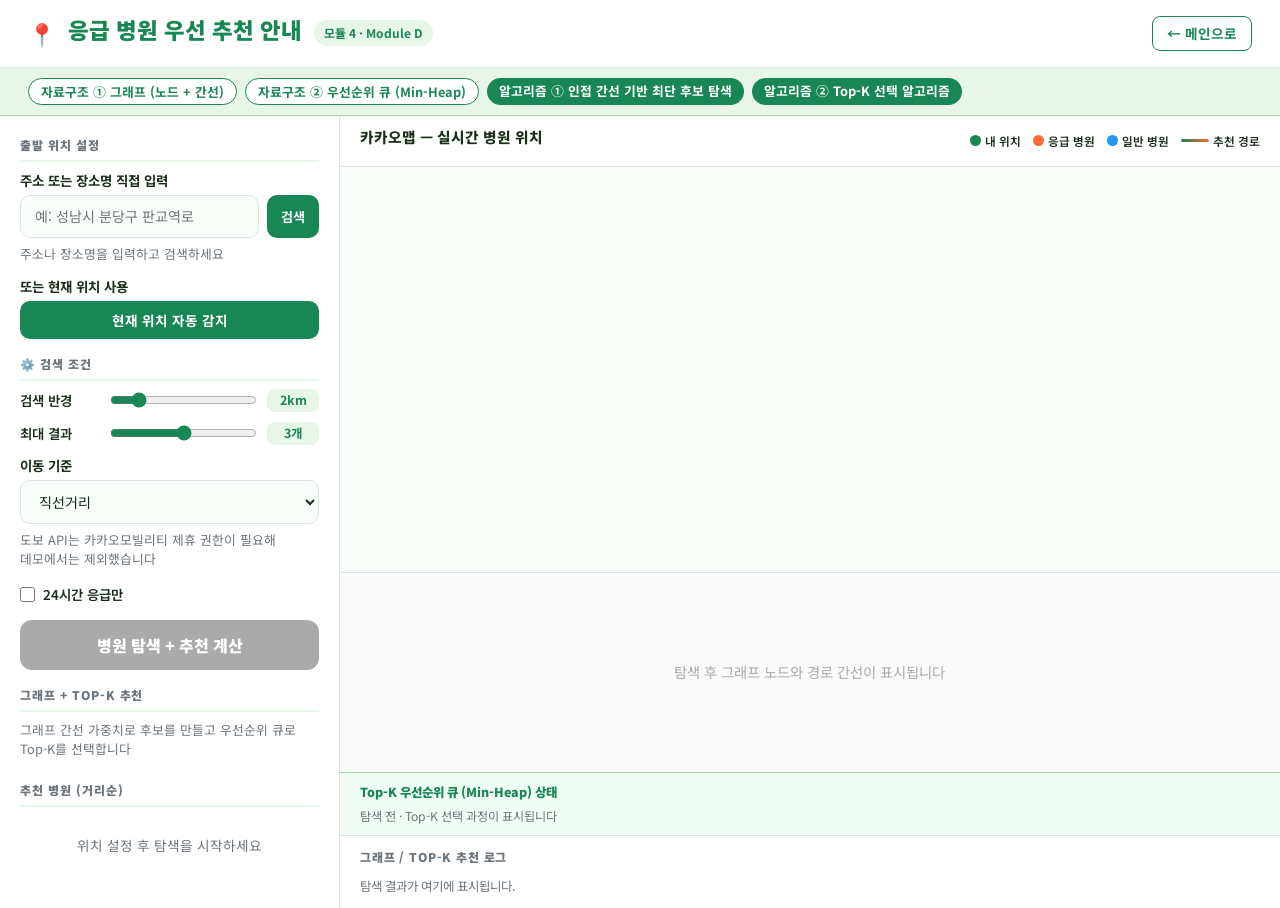
<file: static/memberD.html>
<!doctype html>
<html lang="ko">

<head>
  <meta charset="UTF-8" />
  <meta name="viewport" content="width=device-width, initial-scale=1.0" />
  <title>📍 응급 병원 우선 추천 안내</title>
  <link rel="icon" href="data:," />
  <link href="https://cdn.jsdelivr.net/npm/bootstrap@5.3.0/dist/css/bootstrap.min.css" rel="stylesheet" />
  <link href="https://fonts.googleapis.com/css2?family=Noto+Sans+KR:wght@400;500;700;900&display=swap"
    rel="stylesheet" />
  <!-- 카카오맵 JavaScript SDK -->
  <script type="text/javascript"
    src="https://dapi.kakao.com/v2/maps/sdk.js?appkey=dc030715c8c18d68f0e983497a69a1e6&libraries=services"></script>
  <style>
    :root {
      --green: #198754;
      --green-light: #e8f5e9;
      --green-mid: #a5d6a7;
      --accent: #ff6b35;
      --warn: #ffc107;
      --bg: #f8fdf9;
      --card: #ffffff;
      --text: #1a2e1a;
      --muted: #6c757d;
      --border: #dee2e6;
      --shadow: 0 4px 20px rgba(25, 135, 84, 0.08);
      --radius: 14px;
    }

    * {
      box-sizing: border-box;
      margin: 0;
      padding: 0;
    }

    body {
      font-family: 'Noto Sans KR', sans-serif;
      background: var(--bg);
      color: var(--text);
      min-height: 100vh;
    }

    /* 헤더 */
    .page-header {
      background: var(--card);
      border-bottom: 1px solid var(--border);
      padding: 16px 28px;
      display: flex;
      align-items: center;
      gap: 12px;
      box-shadow: var(--shadow);
    }

    .page-header h1 {
      font-size: 1.4rem;
      font-weight: 900;
      color: var(--green);
    }

    .badge-module {
      background: var(--green-light);
      color: var(--green);
      font-size: 0.75rem;
      font-weight: 700;
      padding: 4px 10px;
      border-radius: 20px;
    }

    .back-btn {
      margin-left: auto;
      background: none;
      border: 1.5px solid var(--green);
      color: var(--green);
      border-radius: 8px;
      padding: 6px 14px;
      font-size: 0.85rem;
      font-weight: 700;
      cursor: pointer;
      text-decoration: none;
      transition: all 0.2s;
    }

    .back-btn:hover {
      background: var(--green);
      color: #fff;
    }

    /* 알고리즘 뱃지 */
    .algo-badges {
      display: flex;
      gap: 8px;
      flex-wrap: wrap;
      padding: 10px 28px;
      background: var(--green-light);
      border-bottom: 1px solid var(--green-mid);
      font-size: 0.8rem;
    }

    .algo-badge {
      background: var(--green);
      color: #fff;
      border-radius: 20px;
      padding: 3px 12px;
      font-weight: 700;
    }

    .ds-badge {
      background: #fff;
      color: var(--green);
      border: 1.5px solid var(--green);
      border-radius: 20px;
      padding: 3px 12px;
      font-weight: 700;
    }

    /* 메인 레이아웃 */
    .main-layout {
      display: grid;
      grid-template-columns: 340px 1fr;
      min-height: calc(100vh - 108px);
    }

    /* 좌측 패널 */
    .left-panel {
      background: var(--card);
      border-right: 1px solid var(--border);
      padding: 20px;
      display: flex;
      flex-direction: column;
      gap: 16px;
      overflow-y: auto;
      max-height: calc(100vh - 108px);
    }

    .panel-title {
      font-size: 0.75rem;
      font-weight: 900;
      text-transform: uppercase;
      letter-spacing: 0.08em;
      color: var(--muted);
      padding-bottom: 6px;
      border-bottom: 2px solid var(--green-light);
      margin-bottom: 2px;
    }

    /* 입력 공통 */
    .inp {
      width: 100%;
      border: 1.5px solid var(--border);
      border-radius: 10px;
      padding: 10px 14px;
      font-size: 0.88rem;
      font-family: inherit;
      outline: none;
      background: var(--bg);
      color: var(--text);
      transition: border 0.2s;
    }

    .inp:focus {
      border-color: var(--green);
    }

    label.lbl {
      font-size: 0.84rem;
      font-weight: 700;
      display: block;
      margin-bottom: 5px;
    }

    /* 주소 입력 + 검색버튼 */
    .addr-row {
      display: flex;
      gap: 8px;
    }

    .addr-row input {
      flex: 1;
    }

    .btn-search-addr {
      background: var(--green);
      color: #fff;
      border: none;
      border-radius: 10px;
      padding: 0 14px;
      font-size: 0.82rem;
      font-weight: 700;
      font-family: inherit;
      cursor: pointer;
      white-space: nowrap;
      transition: all 0.2s;
    }

    .btn-search-addr:hover {
      background: #146c43;
    }

    /* 필터 */
    .filter-item {
      display: flex;
      align-items: center;
      gap: 10px;
      font-size: 0.84rem;
    }

    .filter-item label {
      font-weight: 600;
      min-width: 80px;
    }

    .filter-item input[type=range] {
      flex: 1;
      accent-color: var(--green);
    }

    .val-badge {
      background: var(--green-light);
      color: var(--green);
      font-weight: 700;
      font-size: 0.78rem;
      border-radius: 8px;
      padding: 2px 8px;
      min-width: 52px;
      text-align: center;
    }

    .filter-check {
      display: flex;
      align-items: center;
      gap: 8px;
      font-size: 0.84rem;
      font-weight: 600;
      cursor: pointer;
    }

    .filter-check input {
      accent-color: var(--green);
      width: 15px;
      height: 15px;
    }

    /* 실행 버튼 */
    .btn-run {
      background: var(--green);
      color: #fff;
      border: none;
      border-radius: 12px;
      padding: 13px;
      font-size: 1rem;
      font-weight: 900;
      font-family: inherit;
      cursor: pointer;
      width: 100%;
      transition: all 0.2s;
      box-shadow: 0 4px 14px rgba(25, 135, 84, 0.25);
    }

    .btn-run:hover {
      background: #146c43;
      transform: translateY(-1px);
    }

    .btn-run:disabled {
      background: #aaa;
      cursor: not-allowed;
      transform: none;
      box-shadow: none;
    }

    /* Top-K 선택 안내 */
    .search-wrap {
      position: relative;
    }

    .search-wrap input {
      padding-right: 36px;
    }

    .search-icon {
      position: absolute;
      right: 12px;
      top: 50%;
      transform: translateY(-50%);
      color: var(--muted);
      pointer-events: none;
    }

    /* 결과 카드 */
    .result-list {
      display: flex;
      flex-direction: column;
      gap: 8px;
    }

    .result-card {
      border: 1.5px solid var(--border);
      border-radius: 12px;
      padding: 11px 13px;
      cursor: pointer;
      transition: all 0.18s;
      position: relative;
      background: var(--card);
    }

    .result-card:hover {
      border-color: var(--green);
      background: var(--green-light);
    }

    .result-card.selected {
      border-color: var(--green);
      background: var(--green-light);
      box-shadow: 0 0 0 2px var(--green);
    }

    .result-card.is-active {
      border-color: var(--green);
      background: var(--green-light);
      box-shadow: 0 0 0 2px rgba(25, 135, 84, 0.18);
      transform: translateY(-1px);
    }

    .result-card.emergency {
      border-left: 3px solid var(--accent);
    }

    .rank-badge {
      position: absolute;
      top: 9px;
      right: 9px;
      background: var(--green);
      color: #fff;
      font-size: 0.68rem;
      font-weight: 900;
      padding: 2px 7px;
      border-radius: 20px;
    }

    .result-card.emergency .rank-badge {
      background: var(--accent);
    }

    .hospital-name {
      font-weight: 800;
      font-size: 0.9rem;
      margin-bottom: 3px;
      padding-right: 60px;
    }

    .hospital-meta {
      font-size: 0.76rem;
      color: var(--muted);
    }

    .distance-tag {
      display: inline-block;
      background: #fff3e0;
      color: #e65100;
      font-size: 0.73rem;
      font-weight: 700;
      border-radius: 6px;
      padding: 2px 7px;
      margin-top: 4px;
    }

    .addr-tag {
      display: inline-block;
      background: #e3f2fd;
      color: #1565c0;
      font-size: 0.72rem;
      border-radius: 6px;
      padding: 2px 7px;
      margin-top: 3px;
      margin-left: 4px;
    }

    /* 우측 패널 */
    .right-panel {
      display: flex;
      flex-direction: column;
    }

    .graph-header {
      display: flex;
      align-items: center;
      gap: 10px;
      padding: 12px 20px;
      background: var(--card);
      border-bottom: 1px solid var(--border);
      flex-wrap: wrap;
    }

    .graph-header h3 {
      font-size: 0.92rem;
      font-weight: 800;
    }

    .graph-legend {
      margin-left: auto;
      display: flex;
      gap: 12px;
      font-size: 0.73rem;
      font-weight: 600;
      flex-wrap: wrap;
    }

    .legend-item {
      display: flex;
      align-items: center;
      gap: 4px;
    }

    .legend-dot {
      width: 11px;
      height: 11px;
      border-radius: 50%;
    }

    /* 카카오맵 */
    #kakao-map {
      flex: 1;
      width: 100%;
      min-height: 360px;
    }

    .map-hospital-marker {
      position: relative;
      text-align: center;
      cursor: pointer;
      font-family: 'Noto Sans KR', sans-serif;
    }

    .map-hospital-pin {
      background: var(--pin-color);
      color: #fff;
      border-radius: 50%;
      width: 32px;
      height: 32px;
      display: flex;
      align-items: center;
      justify-content: center;
      font-size: 13px;
      font-weight: 900;
      border: 2px solid #fff;
      box-shadow: 0 2px 8px rgba(0, 0, 0, 0.25);
      transition: transform 0.18s ease, box-shadow 0.18s ease, border-color 0.18s ease;
    }

    .map-hospital-label {
      position: absolute;
      bottom: -20px;
      left: 50%;
      transform: translateX(-50%);
      background: rgba(0, 0, 0, 0.7);
      color: #fff;
      font-size: 10px;
      border-radius: 4px;
      padding: 1px 5px;
      white-space: nowrap;
    }

    .map-hospital-marker:hover .map-hospital-pin,
    .map-hospital-marker.is-active .map-hospital-pin {
      transform: scale(1.28);
      border-color: #ffc107;
      box-shadow: 0 0 0 5px rgba(255, 193, 7, 0.28), 0 4px 14px rgba(0, 0, 0, 0.3);
    }

    .map-hospital-marker.is-active .map-hospital-label {
      background: var(--green);
      font-weight: 800;
    }

    /* SVG 알고리즘 시각화 */
    #graph-canvas {
      width: 100%;
      height: 200px;
      display: block;
      background: #fafafa;
      border-top: 1px solid var(--border);
    }

    /* 힙 디버거 */
    .step-debugger {
      background: #f0fdf4;
      border-top: 1px solid var(--green-mid);
      padding: 10px 20px;
      font-size: 0.78rem;
    }

    .step-title {
      font-weight: 900;
      color: var(--green);
      margin-bottom: 5px;
    }

    .heap-items {
      display: flex;
      gap: 5px;
      flex-wrap: wrap;
    }

    .heap-item {
      background: var(--card);
      border: 1.5px solid var(--green);
      border-radius: 8px;
      padding: 3px 9px;
      font-size: 0.73rem;
      font-weight: 700;
      color: var(--green);
    }

    .heap-item.popped {
      background: var(--green);
      color: #fff;
    }

    /* 경로 로그 */
    .path-log {
      background: var(--card);
      border-top: 1px solid var(--border);
      padding: 12px 20px;
      max-height: 110px;
      overflow-y: auto;
    }

    .path-log-title {
      font-size: 0.75rem;
      font-weight: 900;
      color: var(--muted);
      text-transform: uppercase;
      letter-spacing: 0.07em;
      margin-bottom: 6px;
    }

    .log-steps {
      display: flex;
      flex-wrap: wrap;
      gap: 4px;
      align-items: center;
      margin-bottom: 5px;
    }

    .log-node {
      background: var(--green-light);
      color: var(--green);
      border: 1.5px solid var(--green);
      border-radius: 7px;
      padding: 2px 8px;
      font-size: 0.76rem;
      font-weight: 700;
      white-space: nowrap;
    }

    .log-arrow {
      color: var(--muted);
      font-size: 0.82rem;
    }

    .log-cost {
      background: #fff3e0;
      color: #e65100;
      border-radius: 6px;
      padding: 2px 7px;
      font-size: 0.73rem;
      font-weight: 700;
    }

    /* 상태 메시지 */
    .status-msg {
      font-size: 0.8rem;
      color: var(--muted);
      padding: 6px 0;
      min-height: 22px;
    }

    .status-msg .msg-line {
      display: block;
    }

    .status-msg.loading {
      color: var(--green);
      font-weight: 700;
    }

    .status-msg.error {
      color: #dc3545;
      font-weight: 700;
    }

    /* 빈 상태 */
    .empty-state {
      text-align: center;
      color: var(--muted);
      padding: 20px 0;
      font-size: 0.85rem;
    }

    .empty-state .icon {
      font-size: 1.8rem;
      margin-bottom: 6px;
    }

    @keyframes fadeIn {
      from {
        opacity: 0;
        transform: translateY(6px);
      }

      to {
        opacity: 1;
        transform: translateY(0);
      }
    }

    .anim-in {
      animation: fadeIn 0.28s ease both;
    }

    @media (max-width: 860px) {
      .main-layout {
        grid-template-columns: 1fr;
      }

      #kakao-map {
        min-height: 280px;
      }
    }
  </style>
</head>

<body>

  <!-- 헤더 -->
  <div class="page-header">
    <span style="font-size:1.4rem">📍</span>
    <h1>응급 병원 우선 추천 안내</h1>
    <span class="badge-module">모듈 4 · Module D</span>
    <a href="/" class="back-btn">← 메인으로</a>
  </div>

  <!-- 알고리즘 뱃지 -->
  <div class="algo-badges">
    <span class="ds-badge">자료구조 ① 그래프 (노드 + 간선)</span>
    <span class="ds-badge">자료구조 ② 우선순위 큐 (Min-Heap)</span>
    <span class="algo-badge">알고리즘 ① 인접 간선 기반 최단 후보 탐색</span>
    <span class="algo-badge">알고리즘 ② Top-K 선택 알고리즘</span>
  </div>

  <div class="main-layout">

    <!-- ── 좌측 패널 ── -->
    <div class="left-panel">

      <!-- 내 위치 입력 -->
      <div>
        <p class="panel-title">출발 위치 설정</p>
        <label class="lbl" style="margin-top:8px">주소 또는 장소명 직접 입력</label>
        <div class="addr-row">
          <input class="inp" type="text" id="addrInput" placeholder="예: 성남시 분당구 판교역로" />
          <button class="btn-search-addr" onclick="searchAddress()">검색</button>
        </div>
        <div class="status-msg" id="addr-status">주소나 장소명을 입력하고 검색하세요</div>

        <label class="lbl" style="margin-top:6px">또는 현재 위치 사용</label>
        <button class="btn-search-addr" style="width:100%; padding:9px; border-radius:10px; font-size:0.85rem;"
          onclick="useMyLocation()">
          현재 위치 자동 감지
        </button>
      </div>

      <!-- 검색 반경 & 필터 -->
      <div>
        <p class="panel-title">⚙️ 검색 조건</p>
        <div style="display:flex; flex-direction:column; gap:10px; margin-top:8px;">
          <div class="filter-item">
            <label>검색 반경</label>
            <input type="range" id="radius" min="500" max="10000" step="500" value="2000" oninput="updateFilter()" />
            <span class="val-badge" id="radiusVal">2km</span>
          </div>
          <div class="filter-item">
            <label>최대 결과</label>
            <input type="range" id="maxResult" min="1" max="5" value="3" oninput="updateFilter()" />
            <span class="val-badge" id="maxResultVal">3개</span>
          </div>
          <div>
            <label class="lbl">이동 기준</label>
            <select class="inp" id="routeMode" onchange="updateFilter()">
              <option value="straight">직선거리</option>
              <option value="car-distance">차량 최단경로</option>
              <option value="car-time">차량 최단시간</option>
            </select>
            <div class="status-msg">
              <span class="msg-line">도보 API는 카카오모빌리티 제휴 권한이 필요해</span>
              <span class="msg-line">데모에서는 제외했습니다</span>
            </div>
          </div>
          <label class="filter-check">
            <input type="checkbox" id="emergencyOnly" />
            24시간 응급만
          </label>
        </div>
      </div>

      <!-- 탐색 실행 -->
      <button class="btn-run" id="btn-run" onclick="runSearch()" disabled>
        병원 탐색 + 추천 계산
      </button>

      <!-- Top-K 선택 안내 -->
      <div>
        <p class="panel-title">그래프 + Top-K 추천</p>
        <div class="status-msg" id="sort-status">
          그래프 간선 가중치로 후보를 만들고 우선순위 큐로 Top-K를 선택합니다
        </div>
      </div>

      <!-- 결과 리스트 -->
      <div>
        <p class="panel-title" id="result-title">추천 병원 (거리순)</p>
        <div id="result-list" class="result-list" style="margin-top:8px;">
          <div class="empty-state">
            위치 설정 후 탐색을 시작하세요
          </div>
        </div>
      </div>

    </div>

    <!-- ── 우측 패널 ── -->
    <div class="right-panel">

      <!-- 지도 헤더 -->
      <div class="graph-header">
        <h3>카카오맵 — 실시간 병원 위치</h3>
        <div class="graph-legend">
          <div class="legend-item">
            <div class="legend-dot" style="background:#198754"></div>내 위치
          </div>
          <div class="legend-item">
            <div class="legend-dot" style="background:#ff6b35"></div>응급 병원
          </div>
          <div class="legend-item">
            <div class="legend-dot" style="background:#2196f3"></div>일반 병원
          </div>
          <div class="legend-item">
            <div style="width:28px;height:3px;background:linear-gradient(90deg,#198754,#ff6b35);border-radius:2px">
            </div>추천 경로
          </div>
        </div>
      </div>

      <!-- 카카오맵 -->
      <div id="kakao-map"></div>

      <!-- 그래프 + Top-K SVG 시각화 -->
      <svg id="graph-canvas" viewBox="0 0 820 180" xmlns="http://www.w3.org/2000/svg">
        <text x="410" y="95" text-anchor="middle" font-size="13" fill="#aaa" font-family="Noto Sans KR, sans-serif">
          탐색 후 그래프 노드와 경로 간선이 표시됩니다
        </text>
      </svg>

      <!-- 힙 디버거 -->
      <div class="step-debugger">
        <div class="step-title">Top-K 우선순위 큐 (Min-Heap) 상태</div>
        <div class="heap-items" id="heap-display">
          <span style="color:var(--muted); font-size:0.76rem">탐색 전 · Top-K 선택 과정이 표시됩니다</span>
        </div>
      </div>

      <!-- 추천 로그 -->
      <div class="path-log">
        <div class="path-log-title">그래프 / Top-K 추천 로그</div>
        <div id="path-log-content">
          <span style="color:var(--muted); font-size:0.78rem">탐색 결과가 여기에 표시됩니다.</span>
        </div>
      </div>

    </div>
  </div>

  <script src="https://cdn.jsdelivr.net/npm/bootstrap@5.3.0/dist/js/bootstrap.bundle.min.js"></script>
  <script>
    // ╔══════════════════════════════════════════════════════════╗
    // ║  자료구조 & 알고리즘 구현                                 ║
    // ║  ① 그래프 (노드 + 간선)    ② 우선순위 큐 (Min-Heap)       ║
    // ║  ③ 인접 간선 후보 탐색     ④ Top-K 선택 알고리즘          ║
    // ╚══════════════════════════════════════════════════════════╝

    // ── ① 그래프 자료구조: 장소는 노드, 이동 경로는 가중치 간선 ──
    class HospitalGraph {
      constructor() {
        this.nodes = [];
        this.edges = [];
      }
      addNode(node) {
        const idx = this.nodes.findIndex(item => item.id === node.id);
        if (idx >= 0) this.nodes[idx] = { ...this.nodes[idx], ...node };
        else this.nodes.push(node);
      }
      addEdge(from, to, weight, meta = {}) {
        this.edges.push({ from, to, weight, ...meta });
      }
      getNode(id) {
        return this.nodes.find(node => node.id === id);
      }
      getHospitals() {
        return this.nodes.filter(node => node.type === 'hospital');
      }
      getEdgesFrom(id) {
        return this.edges.filter(edge => edge.from === id);
      }
      hospitalCount() {
        return this.getHospitals().length;
      }
    }

    // ── ② 우선순위 큐 자료구조 (Min-Heap) ──
    class MinHeap {
      constructor() { this.heap = []; }
      push(item) { this.heap.push(item); this._bubbleUp(this.heap.length - 1); }
      pop() {
        if (this.heap.length === 0) return null;
        const top = this.heap[0];
        const last = this.heap.pop();
        if (this.heap.length > 0) { this.heap[0] = last; this._sinkDown(0); }
        return top;
      }
      isEmpty() { return this.heap.length === 0; }
      _priority(item) { return item.priority ?? item.dist ?? 0; }
      _bubbleUp(idx) {
        while (idx > 0) {
          const p = Math.floor((idx - 1) / 2);
          if (this._priority(this.heap[p]) <= this._priority(this.heap[idx])) break;
          [this.heap[p], this.heap[idx]] = [this.heap[idx], this.heap[p]];
          idx = p;
        }
      }
      _sinkDown(idx) {
        const n = this.heap.length;
        while (true) {
          let s = idx, l = 2 * idx + 1, r = 2 * idx + 2;
          if (l < n && this._priority(this.heap[l]) < this._priority(this.heap[s])) s = l;
          if (r < n && this._priority(this.heap[r]) < this._priority(this.heap[s])) s = r;
          if (s === idx) break;
          [this.heap[s], this.heap[idx]] = [this.heap[idx], this.heap[s]];
          idx = s;
        }
      }
    }

    // ── ③ 인접 간선 기반 후보 탐색 알고리즘 ──
    function findNearestHospitalsInGraph(hospitalGraph, k, radius) {
      const originEdges = hospitalGraph.getEdgesFrom('origin');
      const candidates = originEdges
        .map(edge => ({ ...hospitalGraph.getNode(edge.to), edgeWeight: edge.weight }))
        .filter(Boolean);
      const filtered = candidates.filter(h => h.routeDistance <= radius);
      const topKResult = selectTopKHospitals(filtered, k);

      return {
        candidates,
        filtered,
        topK: topKResult.topK,
        heapLog: topKResult.heapLog,
        radius
      };
    }

    // ── ④ Top-K 선택 알고리즘 ──
    function selectTopKHospitals(hospitals, k) {
      const pq = new MinHeap();
      const heapLog = [];

      hospitals.forEach((hospital, index) => {
        pq.push({ priority: hospital.dist, index, hospital });
        heapLog.push({
          action: 'push',
          hospital,
          cost: hospital.dist,
          queueSnapshot: pq.heap.slice(0, 5).map(x => ({ hospital: x.hospital, cost: x.priority }))
        });
      });

      const topK = [];
      while (!pq.isEmpty() && topK.length < k) {
        const item = pq.pop();
        topK.push(item.hospital);
        heapLog.push({
          action: 'pop',
          hospital: item.hospital,
          cost: item.priority,
          queueSnapshot: pq.heap.slice(0, 5).map(x => ({ hospital: x.hospital, cost: x.priority }))
        });
      }

      return { topK, heapLog };
    }

    // ════════════════════════════════════════
    //  전역 상태
    // ════════════════════════════════════════
    let map = null;
    let myLat = null, myLng = null;
    let myMarker = null;
    let hospitalMarkers = [];
    let polylines = [];
    let hospitalGraph = new HospitalGraph(); // 내 위치와 병원을 노드/간선으로 표현하는 그래프
    let fetchedHospitals = []; // 그래프 반경 필터를 통과한 병원 목록
    let lastSelectionResult = null;
    let activeHospitalId = null;

    // ════════════════════════════════════════
    //  카카오맵 초기화
    // ════════════════════════════════════════
    function isKakaoMapsReady() {
      return window.kakao && kakao.maps && kakao.maps.services;
    }

    function describeGeoError(error) {
      if (!window.isSecureContext) {
        return '현재 위치는 http://localhost 또는 http://127.0.0.1 에서 실행해야 합니다';
      }

      switch (error.code) {
        case error.PERMISSION_DENIED:
          return '위치 권한이 거부되었습니다. 브라우저 주소창의 위치 권한을 허용해주세요';
        case error.POSITION_UNAVAILABLE:
          return '현재 위치 정보를 가져올 수 없습니다. 기기 위치 서비스가 켜져 있는지 확인해주세요';
        case error.TIMEOUT:
          return '위치 확인 시간이 초과되었습니다. 다시 시도하거나 주소를 직접 입력해주세요';
        default:
          return '위치 감지 실패. 주소를 직접 입력해주세요';
      }
    }

    function initMap(lat, lng) {
      if (!isKakaoMapsReady()) {
        setAddrStatus('카카오맵 SDK가 로드되지 않았습니다. 앱 키의 Web 플랫폼 도메인을 확인해주세요', 'error');
        return false;
      }

      const container = document.getElementById('kakao-map');
      const options = { center: new kakao.maps.LatLng(lat, lng), level: 5 };
      map = new kakao.maps.Map(container, options);

      // 내 위치 마커
      if (myMarker) myMarker.setMap(null);
      const markerImg = new kakao.maps.MarkerImage(
        'https://t1.daumcdn.net/localimg/localimages/07/mapapidoc/markerStar.png',
        new kakao.maps.Size(24, 35)
      );
      myMarker = new kakao.maps.Marker({
        position: new kakao.maps.LatLng(lat, lng),
        map,
        image: markerImg,
        title: '내 위치'
      });

      return true;
    }

    // ════════════════════════════════════════
    //  주소/장소명 → 좌표 변환 (카카오 Geocoder + Places)
    // ════════════════════════════════════════
    function searchAddress() {
      const addr = document.getElementById('addrInput').value.trim();
      if (!addr) { setAddrStatus('주소나 장소명을 입력해주세요', 'error'); return; }

      setAddrStatus('주소 검색 중...', 'loading');
      const geocoder = new kakao.maps.services.Geocoder();
      geocoder.addressSearch(addr, function (result, status) {
        if (status === kakao.maps.services.Status.OK) {
          myLat = parseFloat(result[0].y);
          myLng = parseFloat(result[0].x);
          if (initMap(myLat, myLng)) {
            setAddrStatus(`위치 확인: ${result[0].address_name}`, '');
            document.getElementById('btn-run').disabled = false;
          }
        } else {
          searchPlaceKeyword(addr);
        }
      });
    }

    function searchPlaceKeyword(keyword) {
      setAddrStatus('주소 검색 실패 · 장소명으로 다시 검색 중...', 'loading');
      const places = new kakao.maps.services.Places();
      places.keywordSearch(keyword, function (result, status) {
        if (status === kakao.maps.services.Status.OK && result.length > 0) {
          const place = result[0];
          myLat = parseFloat(place.y);
          myLng = parseFloat(place.x);
          if (initMap(myLat, myLng)) {
            setAddrStatus(`위치 확인: ${place.place_name} (${place.road_address_name || place.address_name || '주소 정보 없음'})`, '');
            document.getElementById('btn-run').disabled = false;
          }
        } else {
          setAddrStatus('주소나 장소명을 찾을 수 없습니다.', 'error');
        }
      });
    }

    // ════════════════════════════════════════
    //  현재 위치 GPS 감지
    // ════════════════════════════════════════
    function useMyLocation() {
      if (!navigator.geolocation) {
        setAddrStatus('이 브라우저는 위치 감지를 지원하지 않습니다', 'error');
        return;
      }
      setAddrStatus('📡 위치 감지 중...', 'loading');
      navigator.geolocation.getCurrentPosition(
        pos => {
          myLat = pos.coords.latitude;
          myLng = pos.coords.longitude;
          if (initMap(myLat, myLng)) {
            setAddrStatus('✅ 현재 위치 확인 완료', '');
            document.getElementById('btn-run').disabled = false;
          }
        },
        error => setAddrStatus(describeGeoError(error), 'error'),
        { enableHighAccuracy: true, timeout: 10000, maximumAge: 0 }
      );
    }

    // ════════════════════════════════════════
    //  카카오 장소 검색 API → 동물병원 목록
    // ════════════════════════════════════════
    async function getRouteWeight(from, to) {
      const mode = document.getElementById('routeMode').value;
      const straightDistance = haversine(from.lat, from.lng, to.lat, to.lng);
      const routeMode = getRouteMode();

      if (mode === 'straight') {
        return {
          weight: straightDistance,
          distance: straightDistance,
          duration: null,
          path: [
            { lat: from.lat, lng: from.lng },
            { lat: to.lat, lng: to.lng }
          ],
          source: 'straight'
        };
      }

      const params = new URLSearchParams({
        origin: `${from.lng},${from.lat}`,
        destination: `${to.lng},${to.lat}`,
        profile: routeMode.profile,
        priority: routeMode.priority
      });

      const res = await fetch(`/api/directions?${params.toString()}`);
      if (!res.ok) throw new Error('Directions API request failed');

      const route = await res.json();
      if (!Number.isFinite(route.distance) || !Number.isFinite(route.duration)) {
        throw new Error('Directions API returned invalid route metrics');
      }
      return {
        weight: routeMode.metric === 'time' ? route.duration : route.distance,
        distance: route.distance,
        duration: route.duration,
        path: route.path && route.path.length > 0 ? route.path : [
          { lat: from.lat, lng: from.lng },
          { lat: to.lat, lng: to.lng }
        ],
        source: route.source || 'kakao-directions'
      };
    }

    function getRouteMode() {
      const mode = document.getElementById('routeMode').value;
      const [profile, metric] = mode.split('-');

      if (mode === 'straight') {
        return {
          profile: 'straight',
          metric: 'distance',
          priority: 'DISTANCE',
          label: '직선거리',
          shortLabel: '직선'
        };
      }

      const labels = {
        car: '차량'
      };

      return {
        profile,
        metric: metric === 'time' ? 'time' : 'distance',
        priority: metric === 'time' ? 'TIME' : 'DISTANCE',
        label: `${labels[profile] || '이동'} ${metric === 'time' ? '최단시간' : '최단경로'}`,
        shortLabel: labels[profile] || '도로'
      };
    }

    function getRouteModeLabel() {
      return getRouteMode().label;
    }

    function formatDistance(m) {
      if (!Number.isFinite(m)) return '-';
      return m >= 1000 ? (m / 1000).toFixed(1) + 'km' : Math.round(m) + 'm';
    }

    function formatDuration(sec) {
      if (!Number.isFinite(sec)) return '-';
      const min = Math.max(1, Math.round(sec / 60));
      return min >= 60 ? `${Math.floor(min / 60)}시간 ${min % 60}분` : `${min}분`;
    }

    function formatCost(value) {
      return getRouteMode().metric === 'time'
        ? formatDuration(value)
        : formatDistance(value);
    }

    function formatNodeCost(value) {
      if (!Number.isFinite(value)) return '';
      if (getRouteMode().metric === 'time') {
        return Math.max(1, Math.round(value / 60)) + '분';
      }
      return value >= 1000 ? (value / 1000).toFixed(1) + 'k' : Math.round(value) + 'm';
    }

    function setRunButton(isLoading, text) {
      const btn = document.getElementById('btn-run');
      btn.disabled = isLoading;
      btn.textContent = text || '⚡ 병원 탐색 + 추천 계산';
    }

    function runSearch() {
      if (!myLat || !myLng) { alert('먼저 위치를 설정해주세요!'); return; }

      const radius = parseInt(document.getElementById('radius').value);
      const emergOnly = document.getElementById('emergencyOnly').checked;
      const origin = { lat: myLat, lng: myLng };

      setRunButton(true, '병원 검색 중...');

      hospitalMarkers.forEach(m => m.setMap(null));
      hospitalMarkers = [];
      polylines.forEach(p => p.setMap(null));
      polylines = [];

      const ps = new kakao.maps.services.Places();
      const keyword = emergOnly ? '24시간 동물병원' : '동물병원';

      ps.keywordSearch(keyword, async function (data, status, pagination) {
        if (status !== kakao.maps.services.Status.OK) {
          setRunButton(false);
          alert('병원 검색에 실패했습니다. 잠시 후 다시 시도해주세요.');
          return;
        }

        try {
          setRunButton(true, '도로 경로 계산 중...');

          const rawHospitals = data.map(p => ({
            id: p.id,
            name: p.place_name,
            address: p.road_address_name || p.address_name,
            phone: p.phone,
            lat: parseFloat(p.y),
            lng: parseFloat(p.x),
            url: p.place_url,
            emergency: p.place_name.includes('24') || p.place_name.includes('응급') || p.place_name.includes('야간'),
          }));

          hospitalGraph = new HospitalGraph();
          hospitalGraph.addNode({ id: 'origin', type: 'origin', name: '내 위치', lat: myLat, lng: myLng });
          rawHospitals.forEach(h => hospitalGraph.addNode({ ...h, type: 'hospital' }));

          for (const h of hospitalGraph.getHospitals()) {
            try {
              const route = await getRouteWeight(origin, h);
              const updatedHospital = {
                ...h,
                dist: route.weight,
                routeDistance: route.distance,
                routeDuration: route.duration,
                routePath: route.path,
                routeSource: route.source
              };
              hospitalGraph.addNode(updatedHospital);
              hospitalGraph.addEdge('origin', h.id, route.weight, {
                routeDistance: route.distance,
                routeDuration: route.duration,
                routeSource: route.source
              });
            } catch (err) {
              const fallbackDistance = haversine(myLat, myLng, h.lat, h.lng);
              const updatedHospital = {
                ...h,
                dist: fallbackDistance,
                routeDistance: fallbackDistance,
                routeDuration: null,
                routePath: [
                  { lat: myLat, lng: myLng },
                  { lat: h.lat, lng: h.lng }
                ],
                routeSource: 'straight-fallback'
              };
              hospitalGraph.addNode(updatedHospital);
              hospitalGraph.addEdge('origin', h.id, fallbackDistance, {
                routeDistance: fallbackDistance,
                routeDuration: null,
                routeSource: 'straight-fallback'
              });
            }
          }

          const maxCount = parseInt(document.getElementById('maxResult').value);
          const selectionResult = findNearestHospitalsInGraph(hospitalGraph, maxCount, radius);
          fetchedHospitals = selectionResult.filtered;
          lastSelectionResult = selectionResult;
          updateSortStatus(selectionResult);

          const topHospitals = selectionResult.topK;

          // 지도에 마커 + 경로 표시
          renderMapMarkers(topHospitals);

          // 그래프 + Top-K 추천 과정 시각화
          renderSelectionDiagram(topHospitals, selectionResult);

          // 결과 카드
          renderResults(topHospitals);

          // 힙 디버거
          renderHeapLog(selectionResult.heapLog);

          // 추천 로그
          renderSelectionLog(topHospitals, selectionResult);
        } finally {
          setRunButton(false);
        }

      }, {
        location: new kakao.maps.LatLng(myLat, myLng),
        radius,
        sort: kakao.maps.services.SortBy.DISTANCE
      });
    }

    // ════════════════════════════════════════
    //  Haversine 공식 — 두 좌표 간 거리(m)
    // ════════════════════════════════════════
    function haversine(lat1, lng1, lat2, lng2) {
      const R = 6371000;
      const dLat = (lat2 - lat1) * Math.PI / 180;
      const dLng = (lng2 - lng1) * Math.PI / 180;
      const a = Math.sin(dLat / 2) ** 2 + Math.cos(lat1 * Math.PI / 180) * Math.cos(lat2 * Math.PI / 180) * Math.sin(dLng / 2) ** 2;
      return Math.round(R * 2 * Math.atan2(Math.sqrt(a), Math.sqrt(1 - a)));
    }

    // ════════════════════════════════════════
    //  카카오맵 마커 & 경로선 렌더링
    // ════════════════════════════════════════
    function renderMapMarkers(hospitals) {
      const infowindow = new kakao.maps.InfoWindow({ zIndex: 1 });

      hospitals.forEach((h, i) => {
        const position = new kakao.maps.LatLng(h.lat, h.lng);
        const color = h.emergency ? '#ff6b35' : '#2196f3';

        // 커스텀 마커 오버레이
        const content = `
          <div class="map-hospital-marker" data-hospital-id="${h.id}" style="--pin-color:${color}"
               onclick="setActiveHospital('${h.id}')">
            <div class="map-hospital-pin">${i + 1}</div>
            <div class="map-hospital-label">
              ${h.name.length > 8 ? h.name.substring(0, 8) + '...' : h.name}
            </div>
          </div>`;

        const overlay = new kakao.maps.CustomOverlay({ position, content, yAnchor: 1 });
        overlay.setMap(map);
        hospitalMarkers.push(overlay);

        if (i === 0) {
          const routePath = h.routePath && h.routePath.length > 1
            ? h.routePath
            : [{ lat: myLat, lng: myLng }, { lat: h.lat, lng: h.lng }];
          const linePath = routePath.map(p => new kakao.maps.LatLng(p.lat, p.lng));
          const polyline = new kakao.maps.Polyline({
            path: linePath, strokeWeight: 4, strokeColor: '#198754',
            strokeOpacity: 0.85, strokeStyle: 'solid'
          });
          polyline.setMap(map);
          polylines.push(polyline);
        }
      });

      // 지도 범위를 마커들 포함하도록 조정
      if (hospitals.length > 0) {
        const bounds = new kakao.maps.LatLngBounds();
        bounds.extend(new kakao.maps.LatLng(myLat, myLng));
        hospitals.forEach(h => bounds.extend(new kakao.maps.LatLng(h.lat, h.lng)));
        map.setBounds(bounds);
      }
    }

    // ════════════════════════════════════════
    //  SVG 그래프 + Top-K 추천 과정 시각화
    // ════════════════════════════════════════
    function renderSelectionDiagram(hospitals, selectionResult) {
      const svg = document.getElementById('graph-canvas');
      svg.innerHTML = '';
      if (hospitals.length === 0) {
        svg.innerHTML = `<text x="410" y="95" text-anchor="middle" font-size="13" fill="#aaa" font-family="Noto Sans KR, sans-serif">반경 내 추천 가능한 병원이 없습니다</text>`;
        return;
      }

      const W = 820, H = 180;
      const nodes = [
        { id: 'origin', label: '내위치', x: 80, y: H / 2, color: '#198754' },
        ...hospitals.map((h, i) => ({
          id: h.id,
          label: h.name.length > 5 ? h.name.substring(0, 5) + '…' : h.name,
          x: 200 + i * Math.floor((W - 250) / Math.max(hospitals.length, 1)),
          y: i % 2 === 0 ? 55 : H - 55,
          color: h.emergency ? '#ff6b35' : '#2196f3'
        }))
      ];

      const nodeMap = {};
      nodes.forEach(n => nodeMap[n.id] = n);

      // 엣지
      hospitals.forEach((h, i) => {
        const from = nodeMap['origin'], to = nodeMap[h.id];
        const isBest = i === 0;

        if (isBest) {
          const glow = document.createElementNS('http://www.w3.org/2000/svg', 'line');
          glow.setAttribute('x1', from.x); glow.setAttribute('y1', from.y);
          glow.setAttribute('x2', to.x); glow.setAttribute('y2', to.y);
          glow.setAttribute('stroke', '#a5d6a7'); glow.setAttribute('stroke-width', '8');
          glow.setAttribute('stroke-linecap', 'round'); glow.setAttribute('opacity', '0.5');
          svg.appendChild(glow);
        }
        const line = document.createElementNS('http://www.w3.org/2000/svg', 'line');
        line.setAttribute('x1', from.x); line.setAttribute('y1', from.y);
        line.setAttribute('x2', to.x); line.setAttribute('y2', to.y);
        line.setAttribute('stroke', isBest ? '#198754' : '#ddd');
        line.setAttribute('stroke-width', isBest ? '2.5' : '1.5');
        line.setAttribute('stroke-linecap', 'round');
        svg.appendChild(line);

        // 추천 비용 라벨
        const mx = (from.x + to.x) / 2, my = (from.y + to.y) / 2;
        const distLabel = formatCost(h.dist);
        const bg = document.createElementNS('http://www.w3.org/2000/svg', 'rect');
        bg.setAttribute('x', mx - 22); bg.setAttribute('y', my - 8); bg.setAttribute('width', 44); bg.setAttribute('height', 14);
        bg.setAttribute('rx', 4); bg.setAttribute('fill', isBest ? '#e8f5e9' : '#f8f9fa');
        bg.setAttribute('stroke', isBest ? '#198754' : '#ddd'); bg.setAttribute('stroke-width', '1');
        svg.appendChild(bg);
        const tw = document.createElementNS('http://www.w3.org/2000/svg', 'text');
        tw.setAttribute('x', mx); tw.setAttribute('y', my + 3); tw.setAttribute('text-anchor', 'middle');
        tw.setAttribute('font-size', '8'); tw.setAttribute('fill', isBest ? '#198754' : '#aaa');
        tw.setAttribute('font-weight', isBest ? '700' : '400');
        tw.setAttribute('font-family', 'Noto Sans KR, sans-serif');
        tw.textContent = distLabel; svg.appendChild(tw);
      });

      // 노드
      nodes.forEach(n => {
        const selected = n.id === 'origin' || hospitals.some(h => h.id === n.id);
        const r = n.id === 'origin' ? 22 : 18;

        const ring = document.createElementNS('http://www.w3.org/2000/svg', 'circle');
        ring.classList.add('graph-node-ring');
        ring.dataset.hospitalId = n.id;
        ring.dataset.baseStroke = n.color;
        ring.setAttribute('cx', n.x); ring.setAttribute('cy', n.y); ring.setAttribute('r', r + 5);
        ring.setAttribute('fill', 'none'); ring.setAttribute('stroke', n.color);
        ring.setAttribute('stroke-width', '1.5'); ring.setAttribute('opacity', '0.3');
        svg.appendChild(ring);

        const circle = document.createElementNS('http://www.w3.org/2000/svg', 'circle');
        circle.classList.add('graph-node-circle');
        circle.dataset.hospitalId = n.id;
        circle.setAttribute('cx', n.x); circle.setAttribute('cy', n.y); circle.setAttribute('r', r);
        circle.setAttribute('fill', n.color); circle.setAttribute('opacity', selected ? '1' : '0.4');
        svg.appendChild(circle);

        // 추천 순위 표시
        if (n.id !== 'origin') {
          const h = hospitals.find(item => item.id === n.id);
          const dl = document.createElementNS('http://www.w3.org/2000/svg', 'text');
          dl.setAttribute('x', n.x); dl.setAttribute('y', n.y + 4);
          dl.setAttribute('text-anchor', 'middle'); dl.setAttribute('font-size', '8.5');
          dl.setAttribute('font-weight', '900'); dl.setAttribute('fill', '#fff');
          dl.setAttribute('font-family', 'Noto Sans KR, sans-serif');
          dl.textContent = `TOP ${hospitals.indexOf(h) + 1}`;
          svg.appendChild(dl);
        } else if (n.id === 'origin') {
          const st = document.createElementNS('http://www.w3.org/2000/svg', 'text');
          st.setAttribute('x', n.x); st.setAttribute('y', n.y + 4);
          st.setAttribute('text-anchor', 'middle'); st.setAttribute('font-size', '9');
          st.setAttribute('font-weight', '900'); st.setAttribute('fill', '#fff');
          st.setAttribute('font-family', 'Noto Sans KR, sans-serif');
          st.textContent = '출발'; svg.appendChild(st);
        }

        // 레이블
        const lbl = document.createElementNS('http://www.w3.org/2000/svg', 'text');
        lbl.setAttribute('x', n.x); lbl.setAttribute('y', n.y + r + 13);
        lbl.setAttribute('text-anchor', 'middle'); lbl.setAttribute('font-size', '8.5');
        lbl.setAttribute('fill', selected ? '#1a2e1a' : '#bbb');
        lbl.setAttribute('font-weight', selected ? '700' : '400');
        lbl.setAttribute('font-family', 'Noto Sans KR, sans-serif');
        lbl.textContent = n.label; svg.appendChild(lbl);
      });

      const caption = document.createElementNS('http://www.w3.org/2000/svg', 'text');
      caption.setAttribute('x', W - 14); caption.setAttribute('y', 18);
      caption.setAttribute('text-anchor', 'end'); caption.setAttribute('font-size', '9.5');
      caption.setAttribute('fill', '#6c757d'); caption.setAttribute('font-weight', '700');
      caption.setAttribute('font-family', 'Noto Sans KR, sans-serif');
      caption.textContent = `그래프 후보 ${selectionResult.filtered.length}개 중 Top-${hospitals.length} 선택`;
      svg.appendChild(caption);

      syncActiveHospital();
    }

    // ════════════════════════════════════════
    //  결과 카드 렌더링
    // ════════════════════════════════════════
    function renderResults(hospitals) {
      const container = document.getElementById('result-list');
      if (hospitals.length === 0) {
        container.innerHTML = `<div class="empty-state"><div class="icon">😢</div>반경 내 병원이 없습니다.<br>검색 반경을 늘려보세요</div>`;
        return;
      }
      container.innerHTML = hospitals.map((h, i) => {
        const costLabel = formatCost(h.dist);
        const routeMode = getRouteMode();
        const routeMeta = h.routeDuration
          ? `${formatDistance(h.routeDistance)} · ${formatDuration(h.routeDuration)}`
          : formatDistance(h.routeDistance);
        const fallbackTag = h.routeSource === 'straight-fallback'
          ? '<span style="color:#dc3545; font-size:0.7rem; font-weight:700;">경로 API 실패 · 직선거리 대체</span><br>'
          : '';
        return `
          <div class="result-card ${h.emergency ? 'emergency' : ''} anim-in" style="animation-delay:${i * 0.07}s"
               data-hospital-id="${h.id}"
               onmouseenter="setActiveHospital('${h.id}')"
               onclick="focusHospital(${h.lat}, ${h.lng}, '${h.id}')">
            <span class="rank-badge">${i === 0 ? 'TOP 1' : `TOP ${i + 1}`}</span>
            <div class="hospital-name">${h.name}</div>
            <div class="hospital-meta">${h.phone || '전화번호 없음'}</div>
            <span class="distance-tag">${routeMode.metric === 'time' ? '⏱' : '📏'} ${costLabel}</span>
            <span class="distance-tag">${routeMode.shortLabel} ${routeMeta}</span>
            <span class="addr-tag">📌 ${h.address || '주소 없음'}</span>
            ${fallbackTag}
            ${h.url ? `<br><a href="${h.url}" target="_blank" style="font-size:0.72rem; color:var(--green); font-weight:700;">카카오맵에서 보기 →</a>` : ''}
          </div>`;
      }).join('');
      syncActiveHospital();
    }

    function focusHospital(lat, lng, hospitalId) {
      if (!map) return;
      setActiveHospital(hospitalId);
      map.panTo(new kakao.maps.LatLng(lat, lng));
    }

    function setActiveHospital(hospitalId) {
      activeHospitalId = hospitalId;
      syncActiveHospital();
    }

    function syncActiveHospital() {
      document.querySelectorAll('.result-card[data-hospital-id]').forEach(card => {
        card.classList.toggle('is-active', card.dataset.hospitalId === activeHospitalId);
      });

      document.querySelectorAll('.map-hospital-marker[data-hospital-id]').forEach(marker => {
        marker.classList.toggle('is-active', marker.dataset.hospitalId === activeHospitalId);
      });

      document.querySelectorAll('.graph-node-ring[data-hospital-id], .graph-node-circle[data-hospital-id]').forEach(node => {
        const isActive = node.dataset.hospitalId === activeHospitalId;
        if (node.classList.contains('graph-node-ring')) {
          node.setAttribute('stroke-width', isActive ? '4' : '1.5');
          node.setAttribute('opacity', isActive ? '0.85' : '0.3');
          node.setAttribute('stroke', isActive ? '#ffc107' : node.dataset.baseStroke);
        }
        if (node.classList.contains('graph-node-circle')) {
          node.setAttribute('stroke', isActive ? '#ffc107' : 'none');
          node.setAttribute('stroke-width', isActive ? '3' : '0');
        }
      });
    }

    // ════════════════════════════════════════
    //  그래프 + Top-K 상태 표시
    // ════════════════════════════════════════
    function updateSortStatus(selectionResult) {
      const el = document.getElementById('sort-status');
      if (!el) return;
      const modeLabel = getRouteModeLabel();
      el.innerHTML = `✅ 그래프 노드 ${selectionResult.candidates.length + 1}개 · 경로 간선 ${selectionResult.candidates.length}개 · <strong>${modeLabel} 기준 Top-${selectionResult.topK.length}</strong> 선택 완료`;
    }

    // ════════════════════════════════════════
    //  힙 디버거 렌더링
    // ════════════════════════════════════════
    function renderHeapLog(heapLog) {
      const el = document.getElementById('heap-display');
      if (!heapLog || heapLog.length === 0) {
        el.innerHTML = '<span style="color:var(--muted); font-size:0.75rem">선택 가능한 후보가 없어 큐가 비어있습니다</span>';
        return;
      }
      const popLogs = heapLog.filter(log => log.action === 'pop');
      const last = popLogs[popLogs.length - 1] || heapLog[heapLog.length - 1];
      const hospitalName = last.hospital?.name || '병원';
      let html = `<span class="heap-item popped">${last.action === 'pop' ? 'Top-K 선택' : '큐 삽입'}: ${hospitalName.length > 8 ? hospitalName.substring(0, 8) + '…' : hospitalName} (${formatCost(last.cost)})</span>`;
      last.queueSnapshot.forEach(q => {
        const lbl = q.hospital?.name || '병원';
        html += `<span class="heap-item">${lbl.length > 6 ? lbl.substring(0, 6) + '…' : lbl}: ${formatCost(q.cost)}</span>`;
      });
      if (last.queueSnapshot.length === 0) html += `<span style="color:var(--muted); font-size:0.75rem">큐 비어있음 또는 Top-K 선택 완료</span>`;
      el.innerHTML = html;
    }

    // ════════════════════════════════════════
    //  추천 로그 렌더링
    // ════════════════════════════════════════
    function renderSelectionLog(hospitals, selectionResult) {
      const el = document.getElementById('path-log-content');
      if (hospitals.length === 0) { el.innerHTML = '<span style="color:var(--muted)">결과 없음</span>'; return; }
      const modeLabel = getRouteModeLabel();
      const summary = `<div class="log-steps">
        <span class="log-node">노드 ${selectionResult.candidates.length + 1}개</span>
        <span class="log-arrow">→</span>
        <span class="log-node">인접 간선 후보 ${selectionResult.filtered.length}개</span>
        <span class="log-arrow">→</span>
        <span class="log-node">Top-K ${hospitals.length}개</span>
      </div>`;
      const rows = hospitals.map((h, i) => {
        return `<div class="log-steps">
          <span class="log-node">TOP ${i + 1}</span>
          <span class="log-arrow">→</span>
          <span class="log-node">${h.name.length > 14 ? h.name.substring(0, 14) + '…' : h.name}</span>
          <span class="log-cost">${modeLabel} ${formatCost(h.dist)}</span>
        </div>`;
      }).join('');
      el.innerHTML = summary + rows;
    }

    // ════════════════════════════════════════
    //  유틸
    // ════════════════════════════════════════
    function setAddrStatus(msg, type) {
      const el = document.getElementById('addr-status');
      el.textContent = msg;
      el.className = 'status-msg' + (type ? ' ' + type : '');
    }

    function updateFilter() {
      const r = parseInt(document.getElementById('radius').value);
      document.getElementById('radiusVal').textContent = r >= 1000 ? (r / 1000) + 'km' : r + 'm';
      document.getElementById('maxResultVal').textContent = document.getElementById('maxResult').value + '개';
      document.getElementById('result-title').textContent = `🏥 추천 병원 (${getRouteModeLabel()}순)`;
    }

    // Enter 키로 주소 검색
    document.addEventListener('DOMContentLoaded', () => {
      document.getElementById('addrInput').addEventListener('keydown', e => {
        if (e.key === 'Enter') searchAddress();
      });
    });
  </script>
</body>

</html>
</file>
